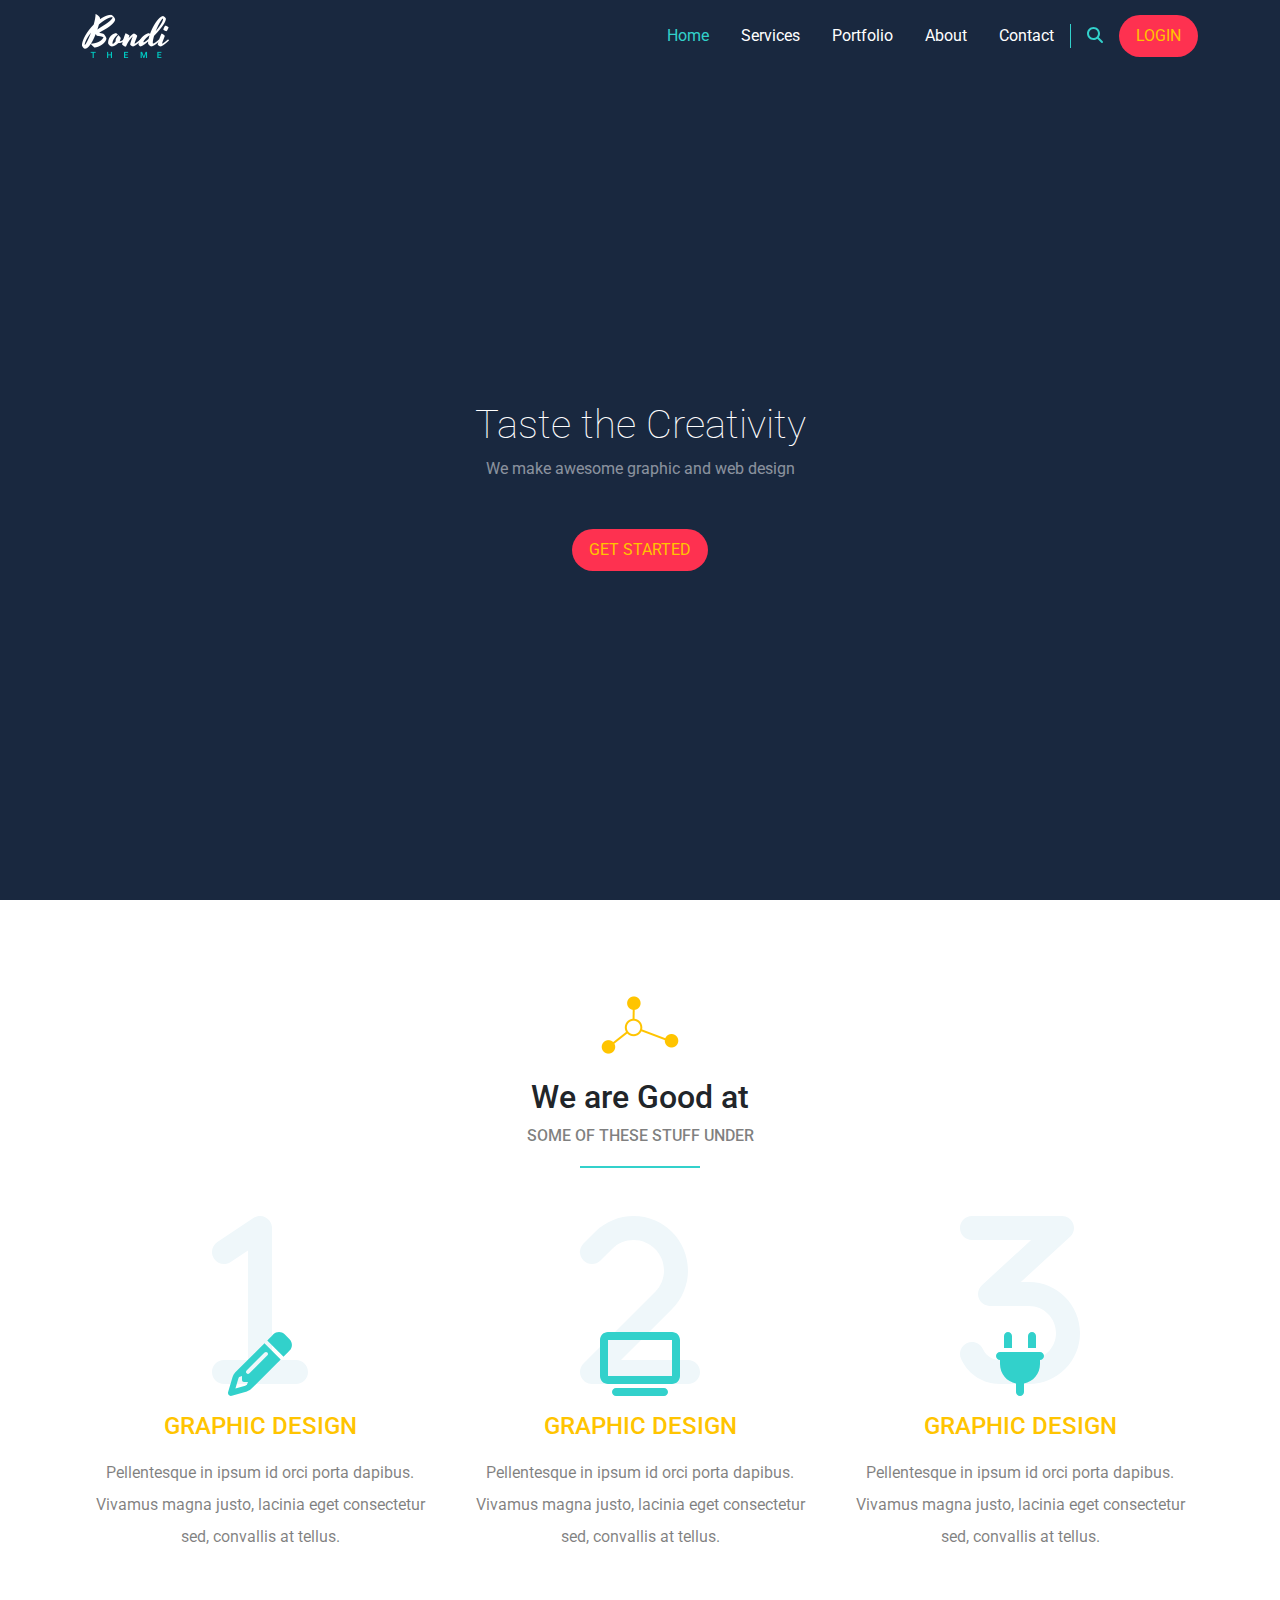
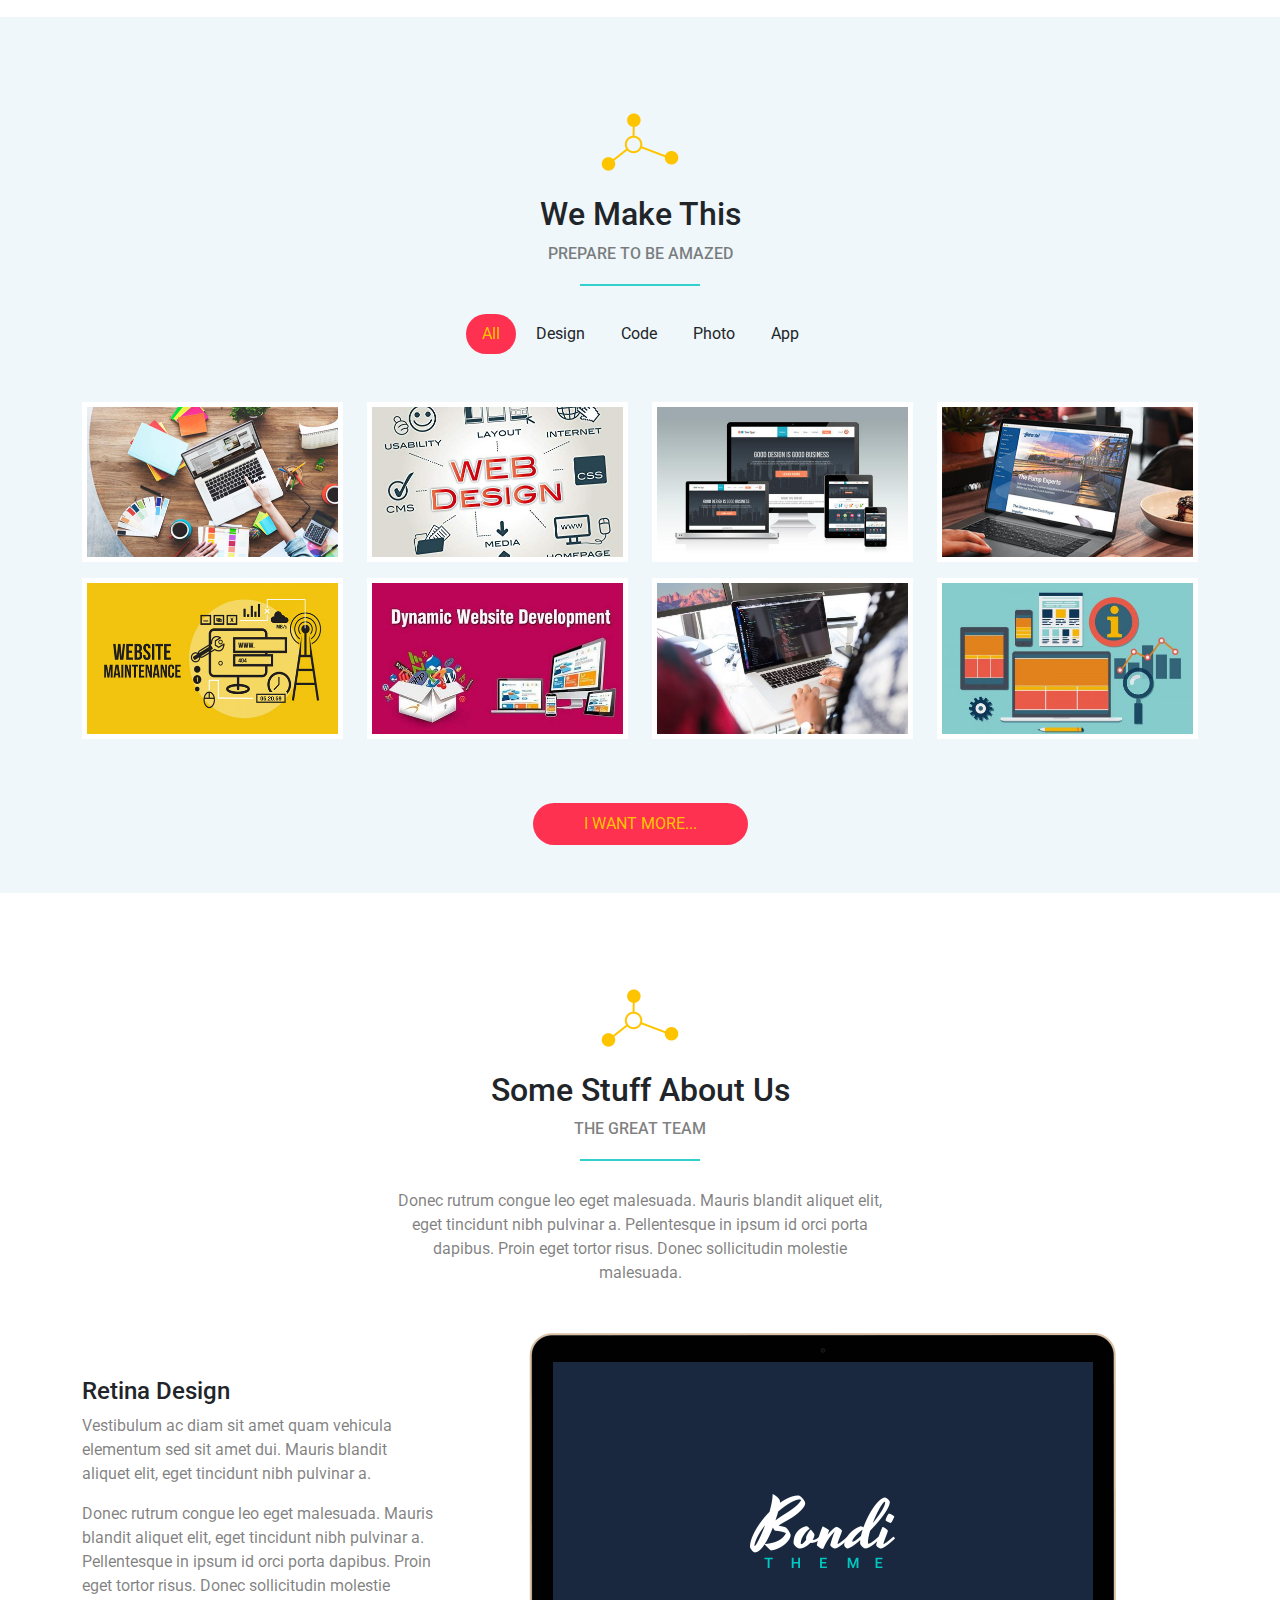
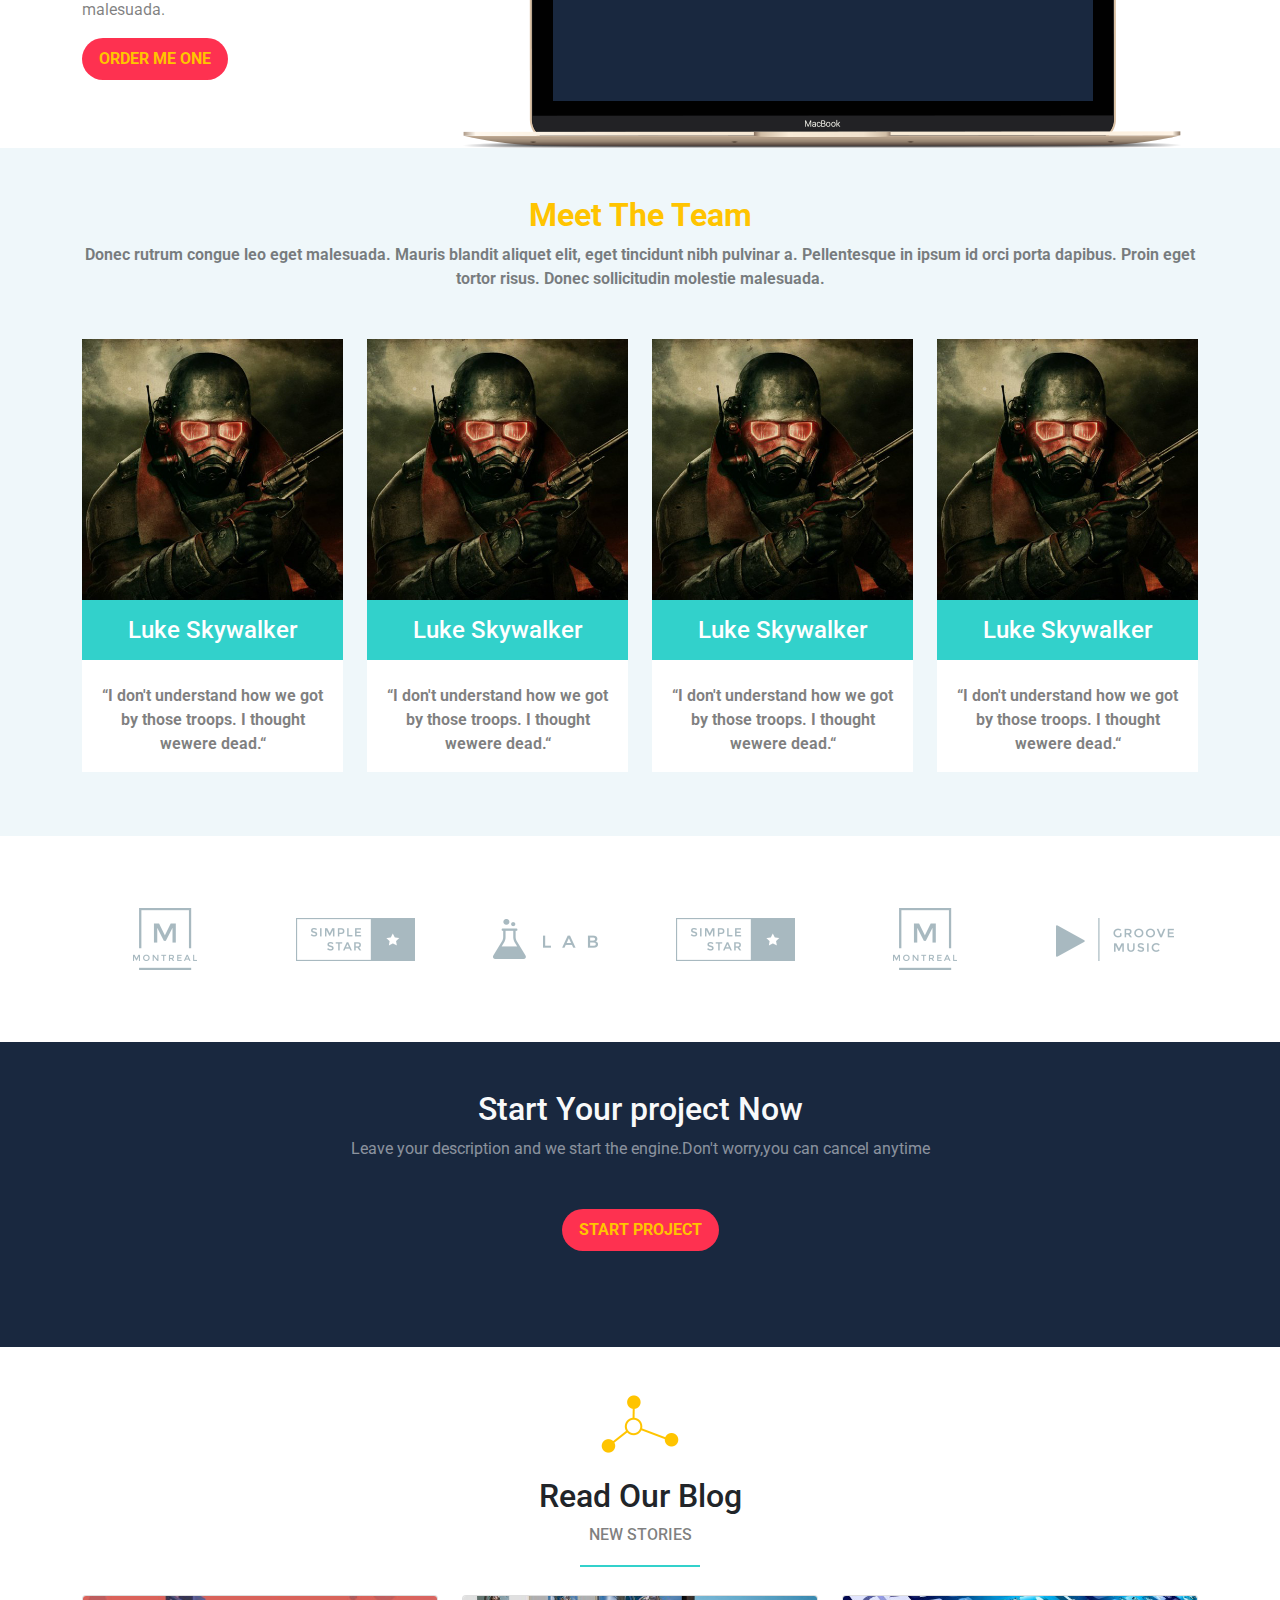
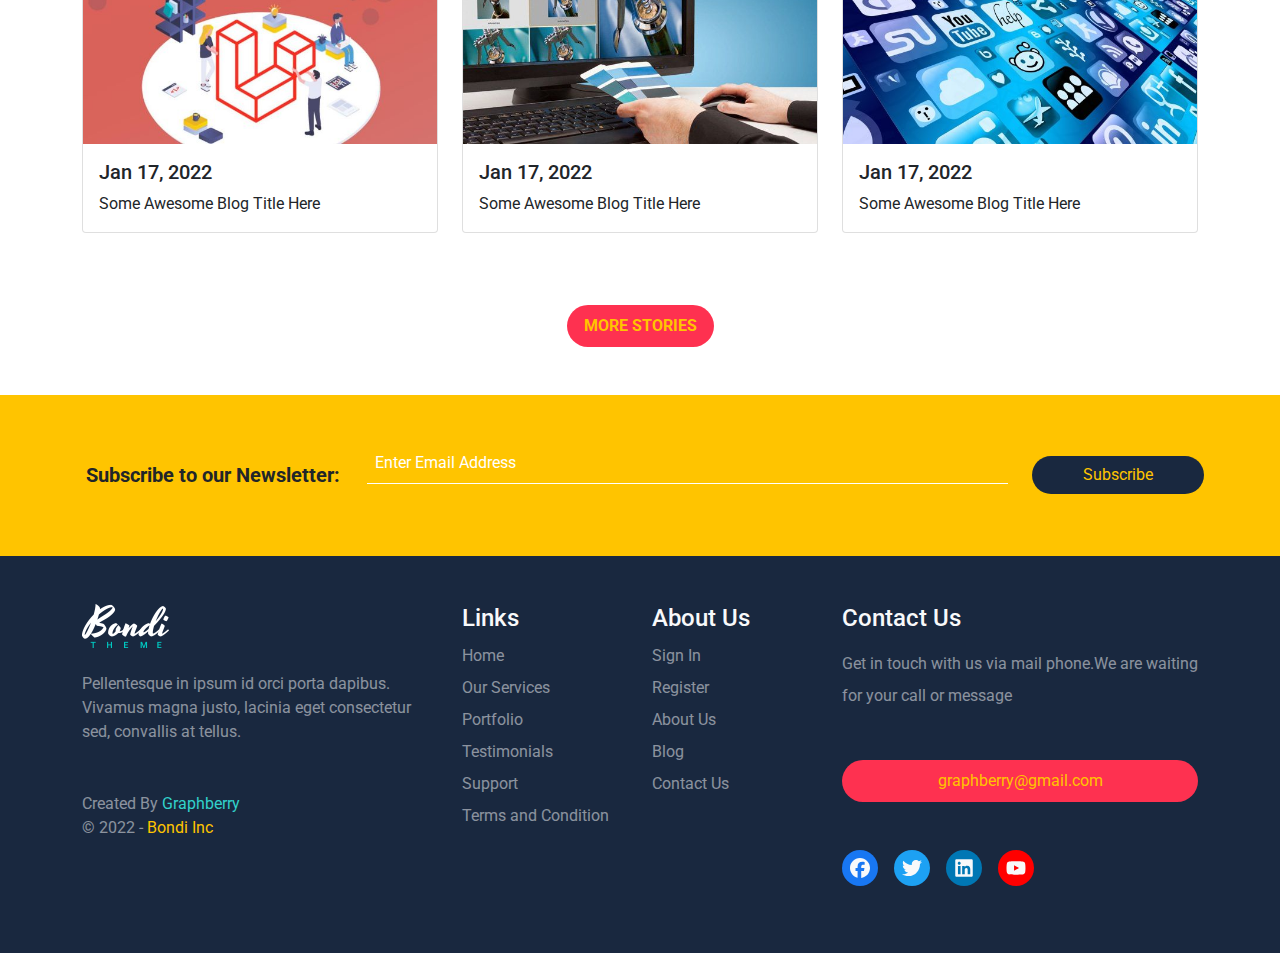
<file: index.html>
<!DOCTYPE html>
<html lang="en">

<head>
    <meta charset="UTF-8">
    <meta name="viewport" content="width=device-width, initial-scale=1.0">
    <title>Bondi</title>
    <!-- Css files -->
    <link rel="stylesheet" href="css/normalize.css">
    <link rel="stylesheet" href="css/bootstrap.min.css">
    <link rel="stylesheet" href="css/all.min.css">
    <link rel="stylesheet" href="css/bondi.css">
    <!-- Google Fonts  -->
    <link rel="preconnect" href="https://fonts.googleapis.com">
    <link rel="preconnect" href="https://fonts.gstatic.com" crossorigin>
    <link
        href="https://fonts.googleapis.com/css2?family=Roboto:ital,wght@0,100;0,300;0,400;0,500;0,700;0,900;1,100;1,300;1,400;1,500;1,700;1,900&display=swap"
        rel="stylesheet">

</head>

<body>
    <nav class="navbar navbar-expand-lg sticky-top">
        <div class="container">
            <a class="navbar-brand" href="#">
                <img src="imgs/logo.png" alt="">
            </a>
            <button class="navbar-toggler text-white" type="button" data-bs-toggle="collapse" data-bs-target="#main"
                aria-controls="main" aria-expanded="false" aria-label="Toggle navigation">
                <svg class="svg-inline--fa fa-bars" aria-hidden="true" focusable="false" data-prefix="fas"
                    data-icon="bars" role="img" xmlns="http://www.w3.org/2000/svg" viewBox="0 0 448 512"
                    data-fa-i2svg="">
                    <path fill="currentColor"
                        d="M0 96C0 78.33 14.33 64 32 64H416C433.7 64 448 78.33 448 96C448 113.7 433.7 128 416 128H32C14.33 128 0 113.7 0 96zM0 256C0 238.3 14.33 224 32 224H416C433.7 224 448 238.3 448 256C448 273.7 433.7 288 416 288H32C14.33 288 0 273.7 0 256zM416 448H32C14.33 448 0 433.7 0 416C0 398.3 14.33 384 32 384H416C433.7 384 448 398.3 448 416C448 433.7 433.7 448 416 448z">
                    </path>
                </svg><!-- <i class="fa-solid fa-bars"></i> Font Awesome fontawesome.com -->
            </button>
            <div class="collapse navbar-collapse" id="main">
                <ul class="navbar-nav ms-auto mb-2 mb-lg-0">
                    <li class="nav-item">
                        <a class="nav-link p-2 p-lg-3 active" aria-current="page" href="#">Home</a>
                    </li>
                    <li class="nav-item">
                        <a class="nav-link p-2 p-lg-3" href="#">Services</a>
                    </li>
                    <li class="nav-item">
                        <a class="nav-link p-2 p-lg-3" href="#">Portfolio</a>
                    </li>
                    <li class="nav-item">
                        <a class="nav-link p-2 p-lg-3" href="#">About</a>
                    </li>
                    <li class="nav-item">
                        <a class="nav-link p-2 p-lg-3" href="#">Contact</a>
                    </li>
                </ul>
                <div class="search ps-3 pe-3 d-none d-lg-block">
                    <i class="fa-solid fa-magnifying-glass"></i>
                </div>
                <a class="btn rounded-pill main-btn text-uppercase" href="">Login</a>
            </div>
        </div>
    </nav>
    <!-- Start Landing -->
    <div class="landing d-flex justify-content-center align-items-center">
        <div class="text-center text-white">
            <h1 class="fw-lighter">Taste the Creativity</h1>
            <p class="text-white-50 fs-6 mb-5">We make awesome graphic and web design </p>
            <a class="btn rounded-pill main-btn text-uppercase" href="">Get Started</a>
        </div>
    </div>
    <!-- End Feature -->
    <!-- Start Feature -->
    <div class="features text-center pt-5 pb-5">
        <div class="container">
            <div class="main-title mt-5 mb-5 position-relative">
                <img class="mb-4" src="imgs/title.png" alt="">
                <h2>We are Good at </h2>
                <p class="text-black-50 text-uppercase">Some Of These Stuff Under</p>
            </div>
            <div class="row">
                <div class="col-md-6 col-lg-4">
                    <div class="feat">
                        <div class="icon-holder position-relative">
                            <i class="fa-solid fa-1 position-absolute bottom-0 number"></i>
                            <i class="fa-solid fa-pencil position-absolute bottom-0 icon fa-4x"></i>
                        </div>
                        <h4 class="mt-3 mb-3 text-uppercase">Graphic Design</h4>
                        <p class="text-black-50 lh-lg">Pellentesque in ipsum id orci porta dapibus. Vivamus magna
                            justo, lacinia eget
                            consectetur sed, convallis at tellus.
                        </p>
                    </div>
                </div>
                <div class="col-md-6 col-lg-4">
                    <div class="feat">
                        <div class="icon-holder position-relative">
                            <i class="fa-solid fa-2 position-absolute bottom-0 number"></i>
                            <i class="fa-solid fa-tv position-absolute bottom-0 icon fa-4x"></i>
                        </div>
                        <h4 class="mt-3 mb-3 text-uppercase">Graphic Design</h4>
                        <p class="text-black-50 lh-lg">Pellentesque in ipsum id orci porta dapibus. Vivamus magna
                            justo, lacinia eget
                            consectetur sed, convallis at tellus.
                        </p>
                    </div>
                </div>
                <div class="col-md-6 col-lg-4">
                    <div class="feat">
                        <div class="icon-holder position-relative">
                            <i class="fa-solid fa-3 position-absolute bottom-0 number"></i>
                            <i class="fa-solid fa-plug position-absolute bottom-0 icon fa-4x"></i>
                        </div>
                        <h4 class="mt-3 mb-3 text-uppercase">Graphic Design</h4>
                        <p class="text-black-50 lh-lg">Pellentesque in ipsum id orci porta dapibus. Vivamus magna
                            justo, lacinia eget
                            consectetur sed, convallis at tellus.
                        </p>
                    </div>
                </div>
            </div>
        </div>
    </div>
    <!-- End Feature -->
    <!-- Start Our Work -->
    <div class="our-work text-center pt-5 pb-5">
        <div class="container">
            <div class="main-title mt-5 mb-5 position-relative">
                <img class="mb-4" src="imgs/title.png" alt="">
                <h2>We Make This</h2>
                <p class="text-black-50 text-uppercase">Prepare To Be Amazed</p>
            </div>
            <ul class="list-unstyled d-flex justify-content-center mt-5 mb-5">
                <li class="active rounded-pill" data-typeOfWork='all'>All</li>
                <li data-typeOfWork='design'>Design</li>
                <li data-typeOfWork='code'>Code</li>
                <li data-typeOfWork='photo'>Photo</li>
                <li data-typeOfWork='app'>App</li>
            </ul>
            <div class="row">
                <div class="col-sm-6 col-md-4 col-lg-3">
                    <div class="box mb-3 bg-white " data-type='design'>
                        <img class="img-fluid" src="imgs/work-01.jpg" alt="">
                    </div>
                </div>
                <div class="col-sm-6 col-md-4 col-lg-3">
                    <div class="box mb-3 bg-white " data-type='code'>
                        <img class="img-fluid" src="imgs/work-02.jpg" alt="">
                    </div>
                </div>
                <div class="col-sm-6 col-md-4 col-lg-3">
                    <div class="box mb-3 bg-white " data-type='code'>
                        <img class="img-fluid" src="imgs/work-03.jpg" alt="">
                    </div>
                </div>
                <div class="col-sm-6 col-md-4 col-lg-3">
                    <div class="box mb-3 bg-white " data-type='design'>
                        <img class="img-fluid" src="imgs/work-04.jpg" alt="">
                    </div>
                </div>
                <div class="col-sm-6 col-md-4 col-lg-3">
                    <div class="box mb-3 bg-white " data-type='photo'>
                        <img class="img-fluid" src="imgs/work-05.jpg" alt="">
                    </div>
                </div>
                <div class="col-sm-6 col-md-4 col-lg-3">
                    <div class="box mb-3 bg-white " data-type='app'>
                        <img class="img-fluid" src="imgs/work-06.jpg" alt="">
                    </div>
                </div>
                <div class="col-sm-6 col-md-4 col-lg-3">
                    <div class="box mb-3 bg-white " data-type='photo'>
                        <img class="img-fluid" src="imgs/work-07.jpg" alt="">
                    </div>
                </div>
                <div class="col-sm-6 col-md-4 col-lg-3">
                    <div class="box mb-3 bg-white " data-type='app'>
                        <img class="img-fluid" src="imgs/work-08.jpg" alt="">
                    </div>
                </div>
            </div>
            <div class="d-flex justify-content-center mt-5">
                <a class="btn rounded-pill main-btn text-uppercase p-inl-50" href="">I Want More...</a>
            </div>
        </div>
    </div>
    <!-- End Our Work -->
    <!-- Start Stuff  -->
    <div class="stuff pt-5">
        <div class="container">
            <div class="main-title text-center mt-5 mb-5 position-relative">
                <img class="mb-4" src="imgs/title.png" alt="">
                <h2>Some Stuff About Us</h2>
                <p class="text-black-50 text-uppercase">The Great Team</p>
            </div>
            <p class="description text-black-50 text-center mb-5 m-auto">
                Donec rutrum congue leo eget malesuada. Mauris blandit aliquet elit, eget tincidunt nibh pulvinar a.
                Pellentesque in ipsum id orci porta dapibus. Proin eget tortor risus. Donec sollicitudin molestie
                malesuada.
            </p>
            <div class="row align-items-center">
                <div class="col-lg-4 mb-4 text-center text-md-start">
                    <div class="text">
                        <h4>Retina Design</h4>
                        <p class="text-black-50 fs-6">Vestibulum ac diam sit amet quam vehicula elementum sed sit amet
                            dui.
                            Mauris blandit aliquet
                            elit, eget tincidunt nibh pulvinar a.</p>
                        <p class="text-black-50 fs-6">Donec rutrum congue leo eget malesuada. Mauris blandit aliquet
                            elit,
                            eget tincidunt nibh
                            pulvinar a. Pellentesque in ipsum id orci porta dapibus. Proin eget tortor risus. Donec
                            sollicitudin molestie malesuada.</p>
                    </div>
                    <a class="btn rounded-pill main-btn text-uppercase fw-bold" href="">Order me one</a>
                </div>
                <div class="col-lg-8">
                    <div class="image">
                        <img src="imgs/laptop.png" alt="" class="img-fluid">
                    </div>
                </div>
            </div>
        </div>
    </div>
    <!-- End Stuff  -->
    <!-- Start Our Team  -->
    <div class="our-team text-center pt-5 pb-5">
        <div class="container">
            <h2 class="main-cl fw-bold">Meet The Team</h2>
            <p class="text-black-50 mb-5 fw-bold">Donec rutrum congue leo eget malesuada. Mauris blandit aliquet elit,
                eget
                tincidunt nibh pulvinar a.
                Pellentesque in ipsum id orci porta dapibus. Proin eget tortor risus. Donec sollicitudin molestie
                malesuada.
            </p>
            <div class="row">
                <div class="col-md-6 col-lg-3">
                    <div class="box bg-white">
                        <img class='img-fluid' src="imgs/team-1.png" alt="">
                        <h4 class="p-3">Luke Skywalker</h4>
                        <blockquote class="text-black-50 fw-bold p-3">“I don't understand how we got by those troops. I
                            thought wewere dead.“</blockquote>
                    </div>
                </div>
                <div class="col-md-6 col-lg-3">
                    <div class="box bg-white">
                        <img class='img-fluid' src="imgs/team-1.png" alt="">
                        <h4 class="p-3">Luke Skywalker</h4>
                        <blockquote class="text-black-50 fw-bold p-3">“I don't understand how we got by those troops. I
                            thought wewere dead.“</blockquote>
                    </div>
                </div>
                <div class="col-md-6 col-lg-3">
                    <div class="box bg-white">
                        <img class='img-fluid' src="imgs/team-1.png" alt="">
                        <h4 class="p-3">Luke Skywalker</h4>
                        <blockquote class="text-black-50 fw-bold p-3">“I don't understand how we got by those troops. I
                            thought wewere dead.“</blockquote>
                    </div>
                </div>
                <div class="col-md-6 col-lg-3">
                    <div class="box bg-white">
                        <img class='img-fluid' src="imgs/team-1.png" alt="">
                        <h4 class="p-3">Luke Skywalker</h4>
                        <blockquote class="text-black-50 fw-bold p-3">“I don't understand how we got by those troops. I
                            thought wewere dead.“</blockquote>
                    </div>
                </div>
            </div>
        </div>
    </div>
    <!-- End Our Team  -->
    <!-- Start techs -->
    <div class="techs text-center pt-5 pb-5">
        <div class="container">
            <div class="row align-items-center">
                <div class="col-sm-6 col-md-4 col-lg-2 mt-4 mb-4">
                    <img src="imgs/tech-1.png" alt="">
                </div>
                <div class="col-sm-6 col-md-4 col-lg-2 mt-4 mb-4">
                    <img src="imgs/tech-4.png" alt="">
                </div>
                <div class="col-sm-6 col-md-4 col-lg-2 mt-4 mb-4">
                    <img src="imgs/tech-2.png" alt="">
                </div>
                <div class="col-sm-6 col-md-4 col-lg-2 mt-4 mb-4">
                    <img src="imgs/tech-4.png" alt="">
                </div>
                <div class="col-sm-6 col-md-4 col-lg-2 mt-4 mb-4">
                    <img src="imgs/tech-1.png" alt="">
                </div>
                <div class="col-sm-6 col-md-4 col-lg-2 mt-4 mb-4">
                    <img src="imgs/tech-3.png" alt="">
                </div>
            </div>
        </div>
    </div>
    <!-- End techs -->
    <!-- Start Project -->
    <div class="project text-light pt-5 pb-5 text-center">
        <h2>Start Your project Now</h2>
        <p class="text-white-50">Leave your description and we start the engine.Don't worry,you can cancel anytime</p>
        <div class="d-flex justify-content-center mt-5 mb-5">
            <a class="btn rounded-pill main-btn text-uppercase fw-bold" href="">Start Project</a>
        </div>
    </div>
    <!-- End Project -->
    <!-- Start Blog -->
    <div class="blog">
        <div class="container">
            <div class="main-title mt-5 mb-5 position-relative text-center">
                <img class="mb-4" src="imgs/title.png" alt="">
                <h2>Read Our Blog</h2>
                <p class="text-black-50 text-uppercase">New Stories</p>
            </div>
            <div class="row">
                <div class="col-md-6 col-lg-4">
                    <div class="card mb-4">
                        <img class="card-img-top" src="imgs/blog-1.jpg" alt="">
                        <div class="card-body">
                            <h5 class="card-title">Jan 17, 2022</h5>
                            <p class="card-text">Some Awesome Blog Title Here</p>
                        </div>
                    </div>
                </div>
                <div class="col-md-6 col-lg-4">
                    <div class="card mb-4">
                        <img class="card-img-top" src="imgs/blog-2.jpg" alt="">
                        <div class="card-body">
                            <h5 class="card-title">Jan 17, 2022</h5>
                            <p class="card-text">Some Awesome Blog Title Here</p>
                        </div>
                    </div>
                </div>
                <div class="col-md-6 col-lg-4">
                    <div class="card mb-4">
                        <img class="card-img-top" src="imgs/blog-3.jpg" alt="">
                        <div class="card-body">
                            <h5 class="card-title">Jan 17, 2022</h5>
                            <p class="card-text">Some Awesome Blog Title Here</p>
                        </div>
                    </div>
                </div>
                <div class="d-flex justify-content-center mt-5 mb-5">
                    <a class="btn rounded-pill main-btn text-uppercase fw-bold" href="">More Stories</a>
                </div>
            </div>
        </div>
    </div>
    <!-- End Blog -->
    <!-- Start Subscribe -->
    <div class="subscribe text-center text-md-start pt-5 pb-5">
        <div class="container">
            <form class="row align-items-center text-center">
                <div class="col-md-6 col-lg-3">
                    <div class="fw-bold fs-5">Subscribe to our Newsletter:</div>
                </div>
                <div class="col-md-6 col-lg-7 mb-4 mt-4 mt-lg-0">
                    <input class="w-100 text-white p-2 bg-transparent" type="email" placeholder="Enter Email Address">
                </div>
                <div class="col-sm-12 col-lg-2 mt-3 mt-lg-0">
                    <input class="btn rounded-pill p-inl-50" type="submit" value="Subscribe">
                </div>
            </form>
        </div>
    </div>
    <!-- End Subscribe -->
    <!-- Start Footer -->
    <div class="footer pt-5 pb-5 text-white-50 text-center text-md-start">
        <div class="container">
            <div class="row">
                <div class="col-md-6 col-lg-4">
                    <div class="info mb-5">
                        <img class="mb-4" src="imgs/logo.png" alt="">
                        <p class="mb-5">Pellentesque in ipsum id orci porta dapibus. Vivamus magna justo, lacinia eget
                            consectetur
                            sed, convallis at tellus.
                        </p>
                        <div class="copyright">
                            Created By <span>Graphberry</span>
                            <div>&copy; 2022 - <span>Bondi Inc</span></div>
                        </div>
                    </div>
                </div>
                <div class="col-md-6 col-lg-2">
                    <div class="links mb-5">
                        <h4 class="text-light">Links</h4>
                        <ul class="list-unstyled lh-lg">
                            <li>Home</li>
                            <li>Our Services</li>
                            <li>Portfolio</li>
                            <li>Testimonials</li>
                            <li>Support</li>
                            <li>Terms and Condition</li>
                        </ul>
                    </div>
                </div>
                <div class="col-md-6 col-lg-2">
                    <div class="about-us mb-5">
                        <h4 class="text-light">About Us</h4>
                        <ul class="list-unstyled lh-lg">
                            <li>Sign In</li>
                            <li>Register</li>
                            <li>About Us</li>
                            <li>Blog</li>
                            <li>Contact Us</li>
                    </div>
                </div>
                <div class="col-md-6 col-lg-4">
                    <div class="contact-us">
                        <h4 class="text-light">Contact Us</h4>
                        <p class="lh-lg mt-3 mb-5">Get in touch with us via mail phone.We are waiting for your call or
                            message</p>
                        <div class="d-flex justify-content-center mt-5 mb-5">
                            <a class="btn rounded-pill main-btn w-100" href="">graphberry@gmail.com</a>
                        </div>
                        <ul class="list-unstyled d-flex mt-5 gap-3">
                            <li>
                                <a class="d-block text-light" href="#">
                                    <i class="fa-brands fa-facebook fa-lg facebook rounded-circle p-2"></i>
                                </a>
                            </li>
                            <li>
                                <a class="d-block text-light" href="#">
                                    <i class="fa-brands fa-twitter fa-lg twitter rounded-circle p-2"></i>
                                </a>
                            </li>
                            <li>
                                <a class="d-block text-light" href="#">
                                    <i class="fa-brands fa-linkedin fa-lg linkedin rounded-circle p-2"></i>
                                </a>
                            </li>
                            <li>
                                <a class="d-block text-light" href="#">
                                    <i class="fa-brands fa-youtube fa-lg youtube rounded-circle p-2"></i>
                                </a>
                            </li>
                        </ul>
                    </div>
                </div>
            </div>
        </div>
    </div>
    <!-- End Footer -->
    <script src="js/bootstrap.bundle.min.js"></script>
    <script src="js/all.min.js"></script>
    <script src="js/bondi.js"></script>
</body>

</html>
</file>
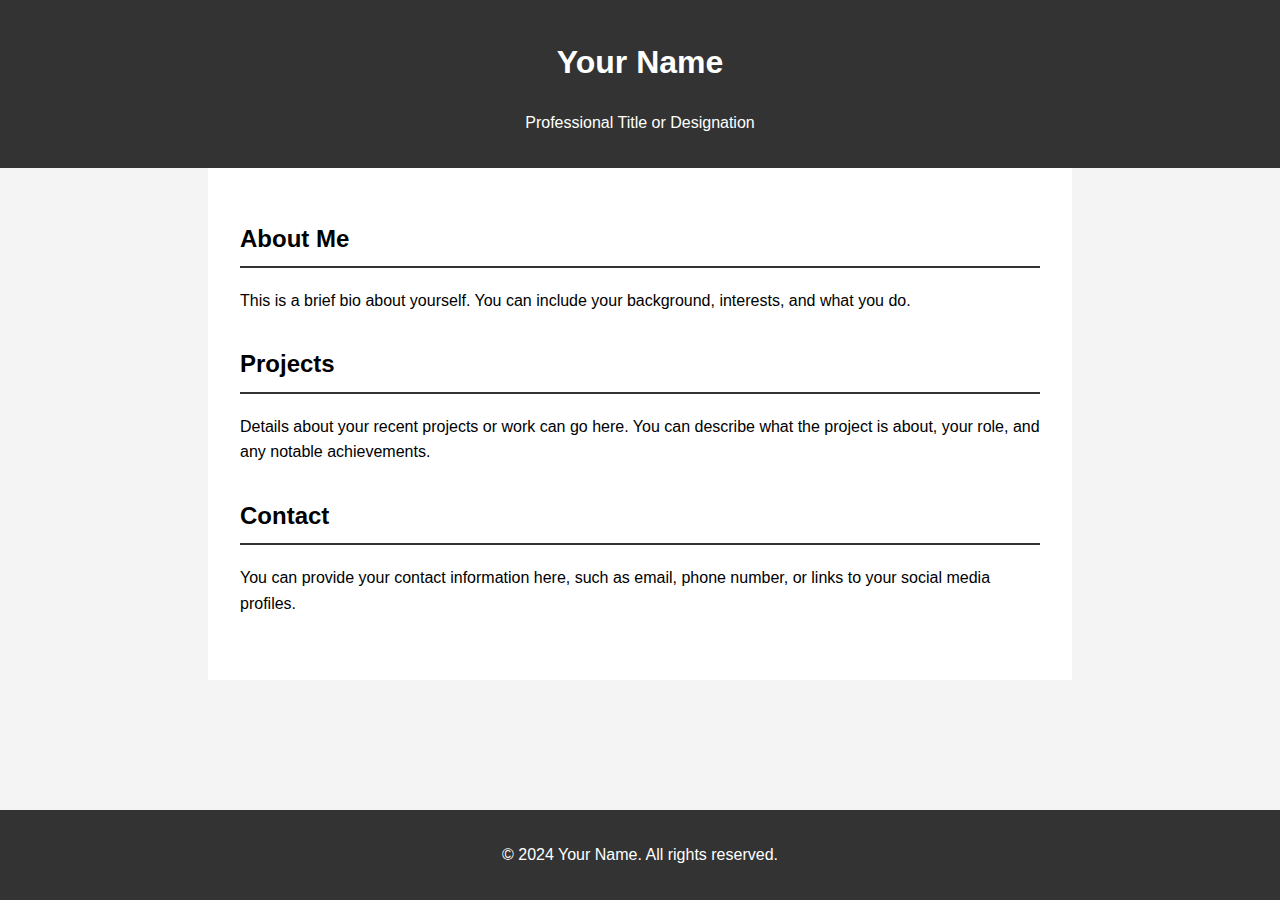
<file: try.html>
<!DOCTYPE html>
<html lang="en">

<head>
    <meta charset="UTF-8">
    <meta name="viewport" content="width=device-width, initial-scale=1.0">
    <title>Personal Webpage</title>
    <style>
        body {
            font-family: Arial, sans-serif;
            line-height: 1.6;
            margin: 0;
            padding: 0;
            background-color: #f4f4f4;
        }

        header {
            background-color: #333;
            color: #fff;
            padding: 1rem 0;
            text-align: center;
        }

        main {
            padding: 2rem;
            max-width: 800px;
            margin: auto;
            background: #fff;
        }

        section {
            margin-bottom: 2rem;
        }

        h2 {
            border-bottom: 2px solid #333;
            padding-bottom: 0.5rem;
        }

        footer {
            background-color: #333;
            color: #fff;
            text-align: center;
            padding: 1rem 0;
            position: fixed;
            bottom: 0;
            width: 100%;
        }
    </style>
</head>

<body>
    <header>
        <h1>Your Name</h1>
        <p>Professional Title or Designation</p>
    </header>
    <main>
        <section id="bio">
            <h2>About Me</h2>
            <p>This is a brief bio about yourself. You can include your background, interests, and what you do.</p>
        </section>
        <section id="projects">
            <h2>Projects</h2>
            <p>Details about your recent projects or work can go here. You can describe what the project is about, your
                role, and any notable achievements.</p>
        </section>
        <section id="contact">
            <h2>Contact</h2>
            <p>You can provide your contact information here, such as email, phone number, or links to your social media
                profiles.</p>
        </section>
    </main>
    <footer>
        <p>&copy; 2024 Your Name. All rights reserved.</p>
    </footer>
</body>

</html>
</file>
<file: css/bondi.css>
:root {
    --dark-cl: #19283f;
    --green-cl: #32d1cb;
    --red-cl: #fe3150;
    --yellow-cl: #ffc400;
    --section-cl: #eff7fa;
}

body {
    font-family: 'Roboto', sans-serif;
}

/* Start my framework */
.main-btn {
    color: var(--yellow-cl);
    background-color: var(--red-cl);
    padding: .5rem 1rem;

    &:hover {
        color: #fff;
    }
}

.main-title {
    &::before {
        content: '';
        background-color: var(--green-cl);
        height: 2px;
        width: 120px;
        position: absolute;
        bottom: -20px;
        left: 50%;
        transform: translateX(-50%);
        -webkit-transform: translateX(-50%);
        -moz-transform: translateX(-50%);
        -ms-transform: translateX(-50%);
        -o-transform: translateX(-50%);
    }

    p {
        font-weight: 500;
    }
}

.p-inl-50 {
    padding-inline: 50px;
}

/* End my framework */
/* Start nav bar  */
.navbar {
    background-color: var(--dark-cl);

    .navbar-nav {
        .nav-link {
            color: #FFF;

            &:hover,
            &:focus,
            &.active {
                color: #32d1cb;
            }
        }
    }

    .search {
        border-left: 1px solid var(--green-cl);

        svg {
            color: var(--green-cl);
        }
    }

    .navbar-toggler {
        font-size: 25px;
        border-color: #FFF;

    }

    .navbar-toggler:focus {
        box-shadow: none;
    }

    .navbar-toggler[aria-expanded="true"] {
        border-color: var(--green-cl);
    }
}

/* End nav bar  */
/* Start landing  */
.landing {
    background-color: var(--dark-cl);
    min-height: calc(100vh - 72px);
}

/* End landing  */
/* Start Features  */
.row {
    .feat {

        .icon-holder {
            height: 200px;

            svg {
                left: 50%;
                transform: translateX(-50%);
                -webkit-transform: translateX(-50%);
                -moz-transform: translateX(-50%);
                -ms-transform: translateX(-50%);
                -o-transform: translateX(-50%);
            }

            .number {
                font-size: 12rem;
                color: var(--section-cl);
            }

            .icon {
                color: var(--green-cl);
            }
        }

        h4 {
            color: var(--yellow-cl);
        }
    }
}

/* End Features  */
/* Start Our work  */
.our-work {
    background-color: var(--section-cl);

    ul {
        li {
            padding: .5rem 1rem;
            cursor: pointer;
            margin: 0 2px;
        }

        li.active {
            background-color: var(--red-cl);
            color: var(--yellow-cl);

            &:hover {
                color: white;
            }
        }

        li:not(.active):hover {
            color: var(--red-cl);
        }
    }

    .row {
        .box {
            overflow: hidden;
            position: relative;
            border: 5px solid white;

            &::before {
                content: attr(data-type);
                color: white;
                position: absolute;
                opacity: 0.8;
                width: 100%;
                height: 100%;
                background-color: var(--green-cl);
                font-weight: bold;
                transform: scale(0);
                -webkit-transform: scale(0);
                -moz-transform: scale(0);
                -ms-transform: scale(0);
                -o-transform: scale(0);
                transition: 0.3s;
                -webkit-transition: 0.3s;
                -moz-transition: 0.3s;
                -ms-transition: 0.3s;
                -o-transition: 0.3s;
                display: flex;
                justify-content: center;
                align-items: center;
                z-index: 2;
            }

            &:hover::before {
                transform: scale(1);
                -webkit-transform: scale(1);
                -moz-transform: scale(1);
                -ms-transform: scale(1);
                -o-transform: scale(1);
            }

            img {
                transition: 0.3s;
                -webkit-transition: 0.3s;
                -moz-transition: 0.3s;
                -ms-transition: 0.3s;
                -o-transition: 0.3s;
            }

            &:hover img {
                transform: scale(1.5) rotate(10deg);
                -webkit-transform: scale(1.5) rotate(10deg);
                -moz-transform: scale(1.5) rotate(10deg);
                -ms-transform: scale(1.5) rotate(10deg);
                -o-transform: scale(1.5) rotate(10deg);
            }
        }
    }
}

/* End Our work  */
.stuff {
    .description {
        max-width: 500px;
    }
}

/* Start Our Team  */
.our-team {
    background-color: var(--section-cl);

    h2 {
        color: var(--yellow-cl);
    }

    .row h4 {
        background-color: var(--green-cl);
        color: white;
    }
}

/* End Our Team  */
.project {
    background-color: var(--dark-cl);
}

.subscribe {
    background-color: var(--yellow-cl);

    input[type='email'] {
        border: none;
        border-bottom: 1px solid white;

        &:focus {
            outline: none;
        }

        &::placeholder {
            color: white;
        }
    }

    input[type='submit'] {
        background-color: var(--dark-cl);
        color: var(--yellow-cl);
    }
}

/* Start Footer  */
.footer {
    background-color: var(--dark-cl);

    .info {
        .copyright {
            &>span {
                color: var(--green-cl);
            }

            div span {
                color: var(--yellow-cl);
            }
        }
    }

    .contact-us {
        ul svg {
            width: 20px;
            height: 20px;
        }
    }

    .facebook {
        background-color: #1877f3;
    }

    .twitter {
        background-color: #1da1f3;
    }

    .linkedin {
        background-color: #0077b4;
    }

    .youtube {
        background-color: #ff0000;
    }
}

/* End Footer  */
</file>
